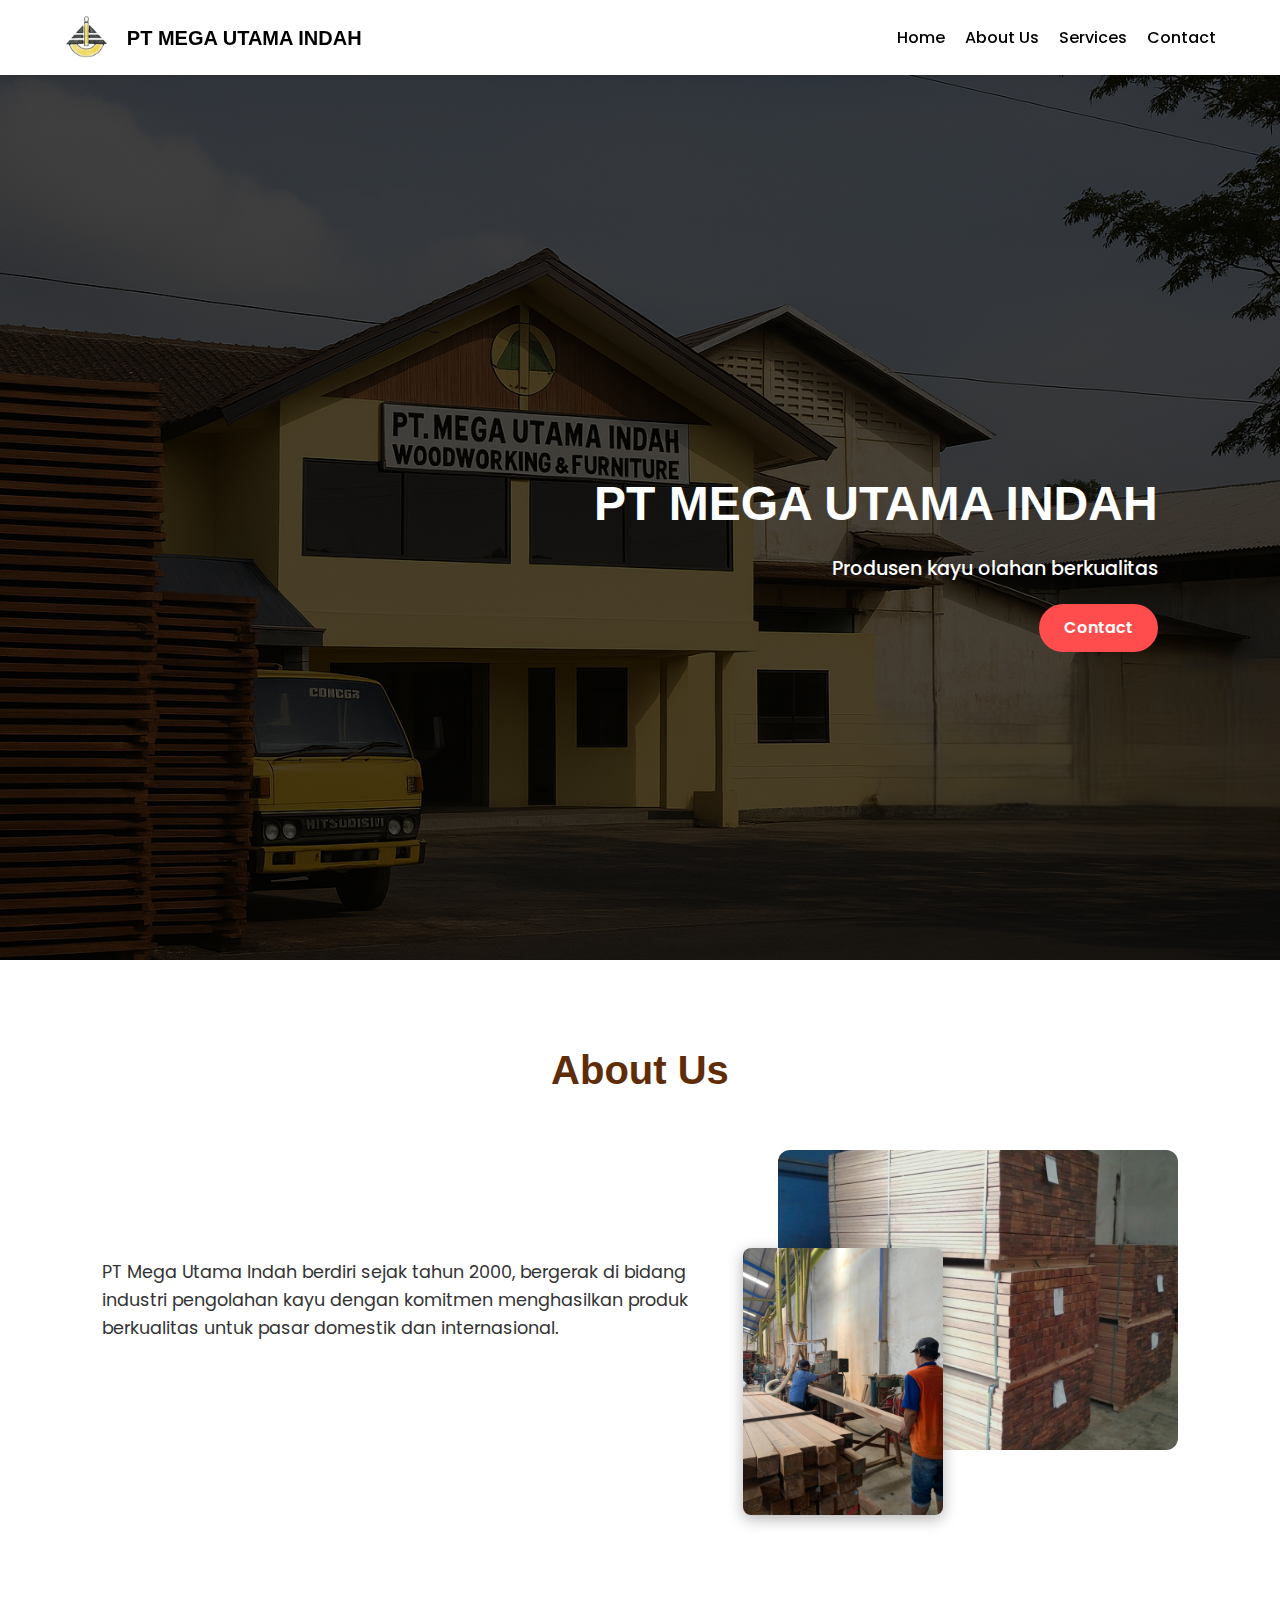
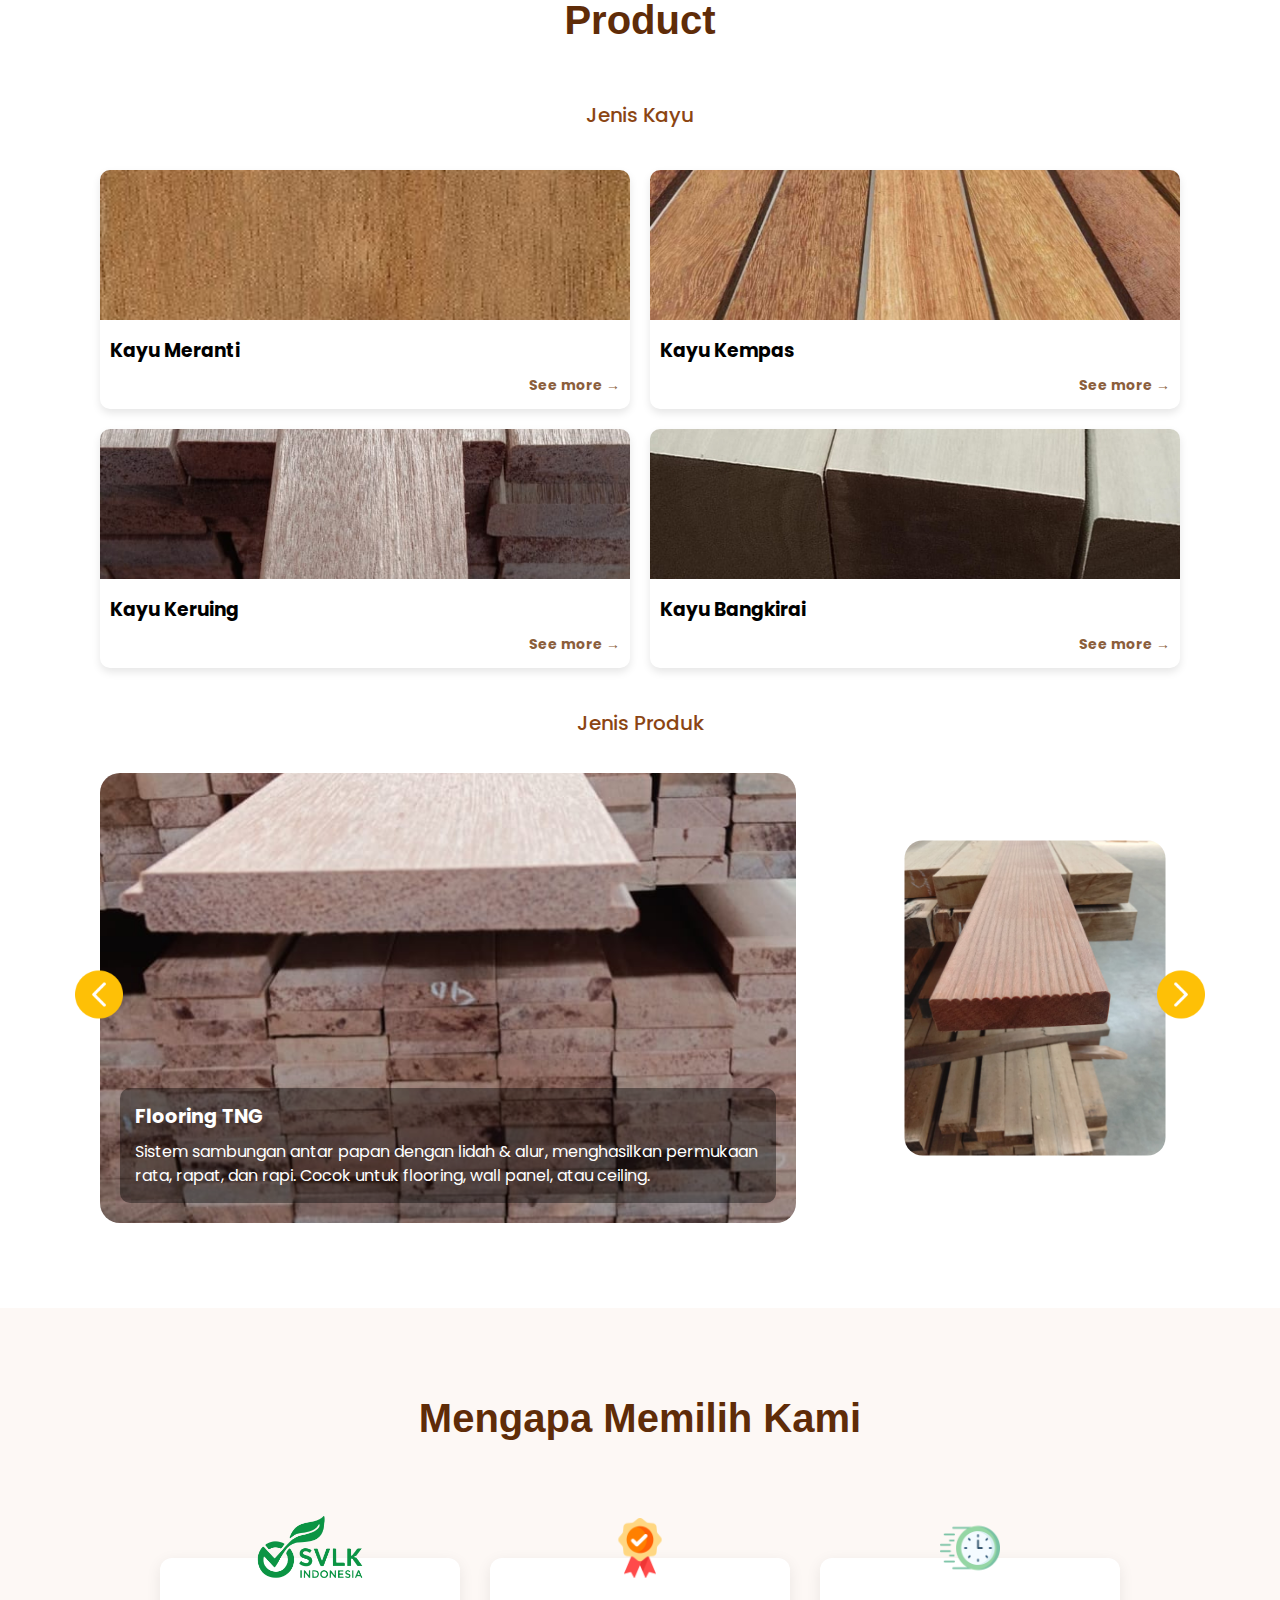
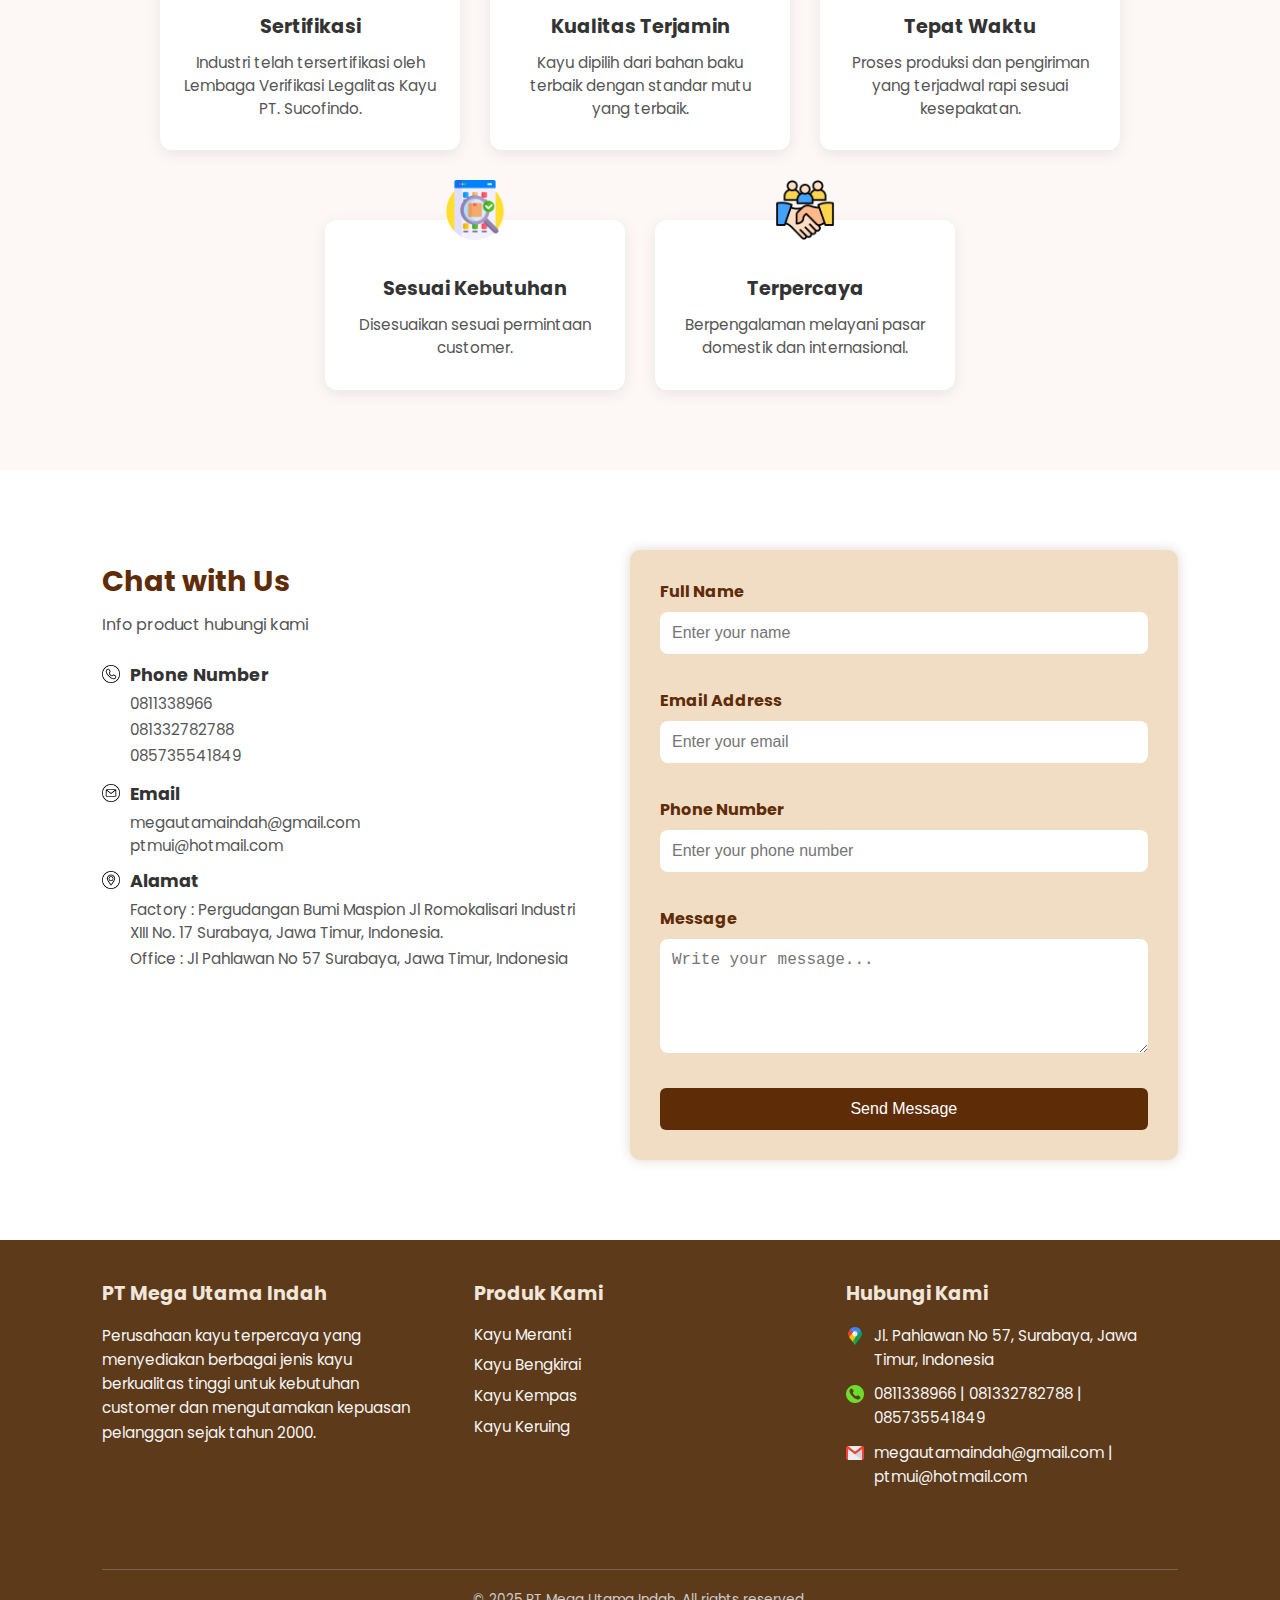
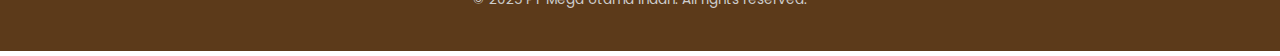
<file: index.html>
<!DOCTYPE html>
<html lang="id">
  <head>
    <meta charset="UTF-8" />
    <meta name="viewport" content="width=device-width, initial-scale=1.0" />
    <link
      href="https://fonts.googleapis.com/css2?family=Poppins:wght@400;500;600&display=swap"
      rel="stylesheet"
    />
    <link rel="stylesheet" href="CSS/styles.css" />
    <title>PT Mega Utama Indah</title>
  </head>

  <body>
    <!-- NAVBAR -->
    <nav class="navbar">
      <div class="container">
        <!-- Navbar brand (atas kiri) & Navbar menu (atas kanan) -->

        <!-- Nav Brand / Logo -->
        <a href="#" class="navbar-brand">
          <img
            src="images/Logo.png"
            alt="Logo PT Mega Utama Indah"
            class="logo"
          />
          PT MEGA UTAMA INDAH</a
        >

        <!-- Nav Menu -->
        <ul class="navbar-menu">
          <!-- Nav Item -->

          <!-- 1. Home -->
          <li><a href="#home" class="nav-link">Home</a></li>

          <!-- 2. About Us -->
          <li><a href="#aboutus" class="nav-link">About Us</a></li>

          <!-- 3. Services -->
          <li><a href="#services" class="nav-link">Services</a></li>

          <!-- 4. Contact -->
          <li><a href="#contact" class="nav-link">Contact</a></li>
        </ul>

        <!-- Hamburger Icon -->
        <div class="hamburger">
          <span></span>
          <span></span>
          <span></span>
        </div>
      </div>
    </nav>

    <!-- HEADER -->
    <!-- HOME -->
    <section id="home" class="home-section">
      <div class="slider">
        <div
          class="slide"
          style="background-image: url('images/company1.png')"
        ></div>
        <div
          class="slide"
          style="background-image: url('images/company2.jpg')"
        ></div>
        <div
          class="slide"
          style="background-image: url('images/company3.jpg')"
        ></div>
        <div
          class="slide"
          style="background-image: url('images/company4.png')"
        ></div>
      </div>

      <div class="home-content">
        <h1>PT MEGA UTAMA INDAH</h1>
        <p class="subtitle">
          Produsen kayu olahan berkualitas
        </p>
        <a href="#contact" class="btn-primary">Contact</a>
      </div>
    </section>

    <!-- CONTENT -->
    <!-- 1. ABOUT US -->
    <section id="aboutus" class="about-section">
      <h2 class="section-title">About Us</h2>

      <div class="about-container">
        <div class="about-text">
          <p>
            PT Mega Utama Indah berdiri sejak tahun 2000, bergerak di bidang industri pengolahan kayu dengan komitmen menghasilkan produk berkualitas untuk pasar domestik dan internasional.
          </p>
        </div>

        <div class="about-image">
          <img
            src="images/kayu.jpg"
            alt="Tentang Perusahaan"
            class="main-photo"
          />
          <img src="images/Karyawan.jpg" alt="Kayu" class="overlay-photo" />
        </div>
      </div>
    </section>

    <!-- 2. SERVICES -->
    <section id="services" class="product-section">
      <h2 class="section-title">Product</h2>

      <!-- Jenis Kayu -->
      <h3 class="sub-title">Jenis Kayu</h3>
      <div class="wood-types">
        <div class="wood-card">
          <img src="images/meranti.jpg" alt="Kayu Meranti" />
          <h3>Kayu Meranti</h3>
          <a href="meranti.html" class="see-more">See more →</a>
        </div>
        <div class="wood-card">
          <img src="images/kempas.jpg" alt="Kayu Kempas" />
          <h3>Kayu Kempas</h3>
          <a href="kempas.html" class="see-more">See more →</a>
        </div>
        <div class="wood-card">
          <img src="images/keruing.jpg" alt="Kayu Keruing" />
          <h3>Kayu Keruing</h3>
          <a href="keruing.html" class="see-more">See more →</a>
        </div>
        <div class="wood-card">
          <img src="images/bangkirai.jpg" alt="Kayu Bangkirai" />
          <h3>Kayu Bangkirai</h3>
          <a href="bangkirai.html" class="see-more">See more →</a>
        </div>
      </div>

      <!-- Jenis Produk -->
      <h3 class="sub-title">Jenis Produk</h3>
      <div class="jenisproduk">
        <div class="geser">
          <div class="arrow left">
            <img src="images/arrow-left.png" alt="Kiri" />
          </div>
          <div class="arrow right">
            <img src="images/arrow-right.png" alt="Kanan" />
          </div>
          <div class="item" style="background-image: url(images/produk1.jpg)">
            <div class="content">
              <div class="name">Flooring TNG</div>
              <div class="deskripsi">
                Sistem sambungan antar papan dengan lidah & alur, menghasilkan
                permukaan rata, rapat, dan rapi. Cocok untuk flooring, wall
                panel, atau ceiling.
              </div>
            </div>
          </div>

          <div class="item" style="background-image: url(images/produk2.jpg)">
            <div class="content">
              <div class="name">Reeded Profile</div>
              <div class="deskripsi">
                Profil kayu dengan alur-alur sejajar (reeded), memberi kesan
                dekoratif sekaligus meningkatkan daya cengkeram. Banyak dipakai
                untuk decking & panel estetis.
              </div>
            </div>
          </div>

          <div class="item" style="background-image: url(images/produk3.jpg)">
            <div class="content">
              <div class="name">E2E with Groove</div>
              <div class="deskripsi">
                Variasi sambungan End to End dengan alur khusus, membuat
                sambungan lebih kuat, stabil, dan presisi. Cocok untuk flooring
                & aplikasi presisi tinggi.
              </div>
            </div>
          </div>

          <div class="item" style="background-image: url(images/produk4.jpg)">
            <div class="content">
              <div class="name">E2E (End to End Joint)</div>
              <div class="deskripsi">
                Sambungan papan pada sisi ujung, membuat papan lebih panjang dan
                efisien. Dipakai untuk flooring maupun konstruksi yang butuh
                panjang seragam.
              </div>
            </div>
          </div>

          <div class="item" style="background-image: url(images/produk6.jpeg)">
            <div class="content">
              <div class="name">S4S (Surface Four Side)</div>
              <div class="deskripsi">
                Kayu yang diproses halus pada keempat sisinya. Serbaguna untuk
                berbagai kebutuhan konstruksi maupun finishing furniture.
              </div>
            </div>
          </div>

          <div class="item" style="background-image: url(images/produk7.jpg)">
            <div class="content">
              <div class="name">E4E (Edge Four Edge)</div>
              <div class="deskripsi">
                Kayu dengan keempat sisi tepi yang rata dan halus, sering
                digunakan untuk kusen, rangka, dan material finishing.
              </div>
            </div>
          </div>

          <div class="item" style="background-image: url(images/produk8.jpg)">
            <div class="content">
              <div class="name">SHIPLAP</div>
              <div class="deskripsi">
                Profil papan dengan sambungan bertumpuk, menghasilkan tampilan
                unik sekaligus mencegah celah. Ideal untuk dinding & panel
                dekoratif.
              </div>
            </div>
          </div>

          <div class="item" style="background-image: url(images/produk10.jpg)">
            <div class="content">
              <div class="name">Postbeam</div>
              <div class="deskripsi">
                Kayu balok struktural berukuran besar, digunakan untuk tiang dan
                rangka utama pada bangunan atau konstruksi berat.
              </div>
            </div>
          </div>
        </div>
      </div>
    </section>

    <!-- Mengapa memilih kami ? -->
    <section class="why-section">
      <h2 class="section-title">Mengapa Memilih Kami</h2>
      <div class="why-container">
        <!-- 0. Kualitas Terjamin -->
        <div class="why-card sertifikasi">
          <img
            src="images/sertifikasi.png"
            alt="Sertifikasi"
            class="why-icon"
          />
          <h3>Sertifikasi</h3>
          <p>
            Industri telah tersertifikasi oleh Lembaga Verifikasi Legalitas Kayu PT. Sucofindo.
          </p>
        </div>
        <!-- 1. Kualitas Terjamin -->
        <div class="why-card">
          <img
            src="images/quality.png"
            alt="Kualitas Terjamin"
            class="why-icon"
          />
          <h3>Kualitas Terjamin</h3>
          <p>
            Kayu dipilih dari bahan baku terbaik dengan standar mutu yang
            terbaik.
          </p>
        </div>
        <!-- 2. Tepat Waktu -->
        <div class="why-card">
          <img src="images/time.png" alt="Tepat Waktu" class="why-icon" />
          <h3>Tepat Waktu</h3>
          <p>
            Proses produksi dan pengiriman yang terjadwal rapi sesuai
            kesepakatan.
          </p>
        </div>
        <!-- 3. Sesuai Kebutuhan -->
        <div class="why-card">
          <img
            src="images/custom.png"
            alt="Sesuai Kebutuhan"
            class="why-icon"
          />
          <h3>Sesuai Kebutuhan</h3>
          <p>
            Disesuaikan sesuai permintaan customer.
          </p>
        </div>
        <!-- 4. Terpercaya -->
        <div class="why-card">
          <img src="images/trust.png" alt="Terpercaya" class="why-icon" />
          <h3>Terpercaya</h3>
          <p>
            Berpengalaman melayani pasar domestik dan internasional.
          </p>
        </div>
      </div>
    </section>

    <!-- 3. CONTACT -->

    <!-- contact-left/kiri -->
    <section id="contact" class="contact-section">
      <div class="contact-left">
        <h2 class="contact-title">Chat with Us</h2>
        <p class="contact-desc"> Info product hubungi kami </p>

        <!-- 1. Phone -->
        <!-- Bungkus contact-item dengan div klik -->
        <!-- 1. Phone -->
        <div class="contact-item phone" style="cursor:pointer;">
          <img src="images/call.png" alt="Phone" class="contact-icon" />
          <div>
            <strong>Phone Number</strong>
            <p>0811338966</p>
            <p>081332782788</p>
            <p>085735541849</p>
          </div>
        </div>

        <!-- 2. Email -->
        <div class="contact-item email-trigger" style="cursor:pointer;">
          <!-- Trigger popup -->
          <img src="images/email.png" alt="Email" class="contact-icon" />
          <div>
            <strong>Email</strong>
            <!-- alamat tetap muncul, tapi beda baris -->
            <p style="color:#555; margin:0;">megautamaindah@gmail.com</p>
            <p style="color:#555; margin:0;">ptmui@hotmail.com</p>
          </div>
        </div>


        <!-- 3. Address -->
        <a href="https://maps.app.goo.gl/bGLeQVsi6kSyohXP9" target="_blank" class="contact-item address-link">
          <img src="images/location.png" alt="Location" class="contact-icon" />
          <div>
            <strong>Alamat</strong>
            <p>
              Factory : Pergudangan Bumi Maspion Jl Romokalisari Industri XIII No. 17 Surabaya, Jawa Timur, Indonesia.
            </p>
            <p>
              Office : Jl Pahlawan No 57 Surabaya, Jawa Timur, Indonesia
            </p>
          </div>
        </a>
      </div>

      <!-- CONTACT FORM -->
      <!-- contact-right/kanan -->
      <div class="contact-right">
        <form class="contact-form">
          <!-- Nama -->
          <div class="form-group">
            <label for="name">Full Name</label>
            <input
              type="text"
              id="name"
              name="name"
              placeholder="Enter your name"
              required
            />
          </div>

          <!-- Email -->
          <div class="form-group">
            <label for="email">Email Address</label>
            <input
              type="email"
              id="email"
              name="email"
              placeholder="Enter your email"
              required
            />
          </div>

          <!-- Phone Number -->
          <div class="form-group">
            <label for="phone">Phone Number</label>
            <input
              type="tel"
              id="phone"
              name="phone"
              placeholder="Enter your phone number"
              required
            />
          </div>

          <!-- Pesan -->
          <div class="form-group">
            <label for="message">Message</label>
            <textarea
              id="message"
              name="message"
              rows="5"
              placeholder="Write your message..."
              required
            ></textarea>
          </div>

          <!-- Tombol -->
          <button type="submit" class="submit-btn">Send Message</button>
        </form>
      </div>
    </section>

    <!-- Popup WhatsApp -->
    <div id="waModal" class="wa-modal">
      <div class="wa-modal-content">
        <span class="wa-close">&times;</span>
        <h3>Pilih Nomor WhatsApp</h3>
        <ul class="wa-list">
          <li><a href="https://wa.me/62811338966" target="_blank">0811 338 966</a></li>
          <li><a href="https://wa.me/6281332782788" target="_blank">0813 3278 2788</a></li>
          <li><a href="https://wa.me/6285735541849" target="_blank">0857 3554 1849</a></li>
        </ul>
      </div>
    </div>

    <!-- Popup Email -->
    <div id="emailModal" class="email-modal">
      <div class="email-modal-content">
        <span class="email-close">&times;</span>
        <h3>Pilih Email Tujuan</h3>
        <ul class="email-list">
          <li>
            <a href="https://mail.google.com/mail/?view=cm&fs=1&to=megautamaindah@gmail.com" target="_blank">
              megautamaindah@gmail.com
            </a>
          </li>
          <li>
            <a href="https://outlook.live.com/mail/0/deeplink/compose?to=ptmui@hotmail.com" target="_blank">
              ptmui@hotmail.com
            </a>
          </li>
        </ul>
      </div>
    </div>

    <!-- FOOTER -->
    <footer>
      <div class="footer-container">
        <!-- Kolom 1: Tentang Perusahaan -->
        <div class="footer-column">
          <h4>PT Mega Utama Indah</h4>
          <p>
            Perusahaan kayu terpercaya yang menyediakan berbagai jenis kayu berkualitas tinggi untuk kebutuhan customer dan mengutamakan kepuasan pelanggan sejak tahun 2000.
          </p>
        </div>

        <!-- Kolom 2: Produk Kami -->
        <div class="footer-column">
          <h4>Produk Kami</h4>
          <ul>
            <li>Kayu Meranti</li>
            <li>Kayu Bengkirai</li>
            <li>Kayu Kempas</li>
            <li>Kayu Keruing</li>
          </ul>
        </div>

        <!-- Kolom 3: Kontak -->
        <div class="footer-column">
          <h4>Hubungi Kami</h4>
          <div class="contact-item">
            <img src="images/maps.png" alt="Alamat" />
            <span>Jl. Pahlawan No 57, Surabaya, Jawa Timur, Indonesia</span>
          </div>
          <div class="contact-item">
            <img src="images/telp.png" alt="Telepon" />
            <span>0811338966 | 081332782788 | 085735541849</span>
          </div>
          <div class="contact-item">
            <img src="images/mail.png" alt="Email" />
            <span>megautamaindah@gmail.com | ptmui@hotmail.com</span>
          </div>
        </div>

      <!-- Bagian Bawah -->
      <div class="footer-bottom">
        <p>&copy; 2025 PT Mega Utama Indah. All rights reserved.</p>
      </div>
    </footer>

    <script src="geser.js"></script>
    <script src="slide.js"></script>
    <script src="toogle.js"></script>
    <script src="ModalPopUp.js"></script>
  </body>
</html>
</file>
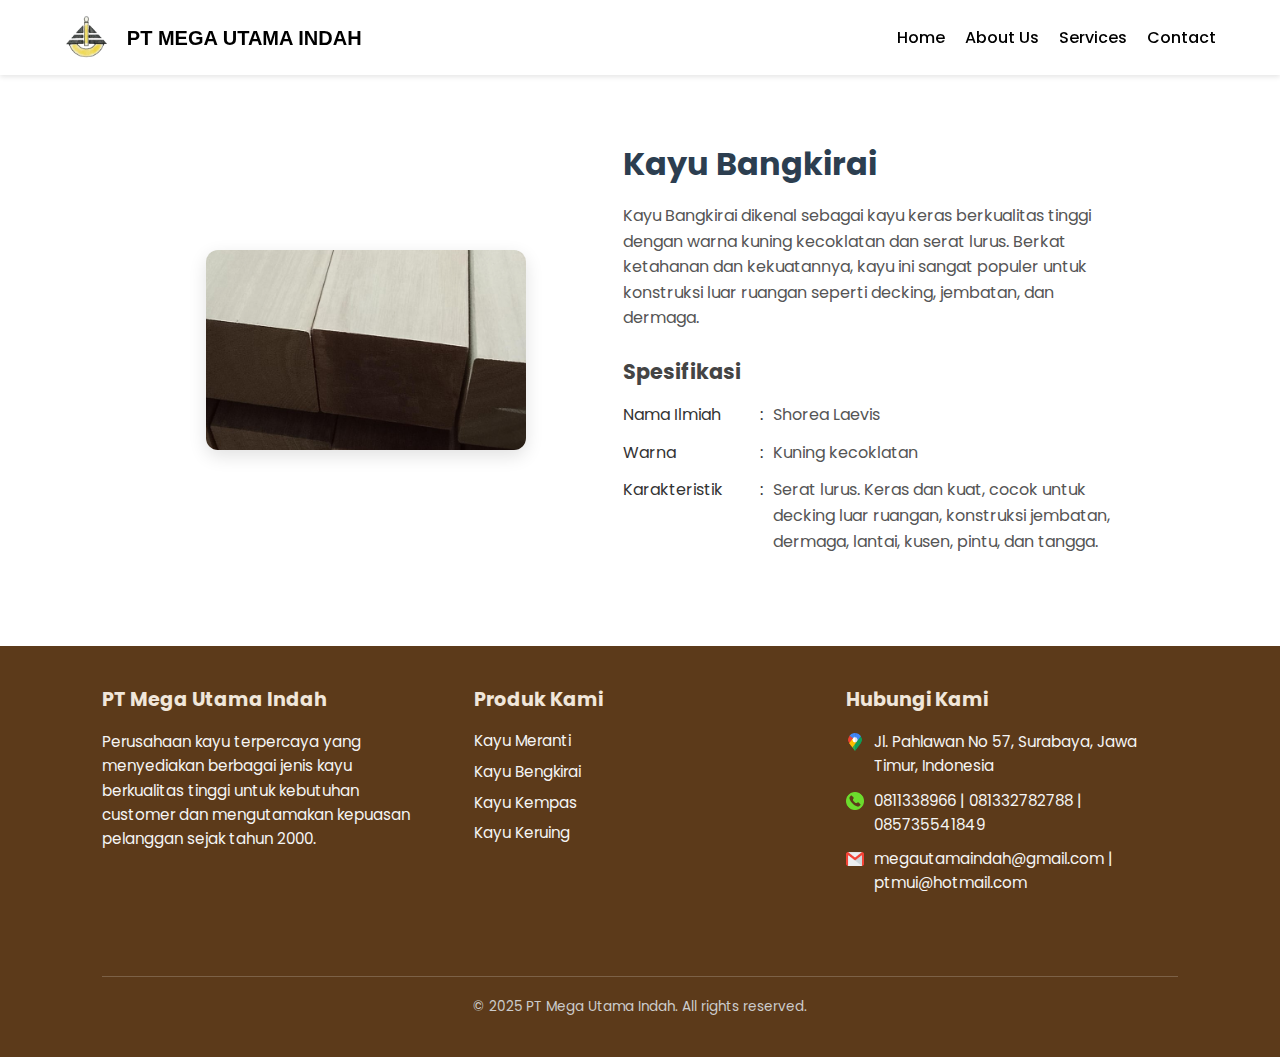
<file: bangkirai.html>
<!DOCTYPE html>
<html lang="id">
  <head>
    <meta charset="UTF-8" />
    <meta name="viewport" content="width=device-width, initial-scale=1.0" />
    <link
      href="https://fonts.googleapis.com/css2?family=Poppins:wght@400;500;600&display=swap"
      rel="stylesheet"
    />
    <link rel="stylesheet" href="CSS/styles.css" />
    <title>Kayu Bangkirai - PT Mega Utama Indah</title>
  </head>

  <body>
    <!-- NAVBAR -->
    <nav class="navbar">
      <div class="container">
        <!-- Navbar brand (logo kiri) -->
        <a href="index.html#home" class="navbar-brand">
          <img
            src="images/Logo.png"
            alt="Logo PT Mega Utama Indah"
            class="logo"
          />
          PT MEGA UTAMA INDAH
        </a>

        <!-- Nav Menu -->
        <ul class="navbar-menu">
          <!-- 1. Home -->
          <li><a href="index.html#home" class="nav-link">Home</a></li>

          <!-- 2. About Us -->
          <li><a href="index.html#aboutus" class="nav-link">About Us</a></li>

          <!-- 3. Services -->
          <li><a href="index.html#services" class="nav-link">Services</a></li>

          <!-- 4. Contact -->
          <li><a href="index.html#contact" class="nav-link">Contact</a></li>
        </ul>
      </div>
    </nav>

    <!-- DETAIL KAYU MERANTI -->
    <section class="kayu-detail">
      <div class="container detail-content">
        <!-- Kiri: gambar -->
        <div class="detail-images">
          <img
            src="images/bangkirai-tekstur.jpg"
            alt="Tekstur Kayu Bangkirai"
          />
        </div>

        <!-- Kanan: teks -->
        <div class="detail-text">
          <h2>Kayu Bangkirai</h2>
          <p>
            Kayu Bangkirai dikenal sebagai kayu keras berkualitas tinggi dengan
            warna kuning kecoklatan dan serat lurus. Berkat ketahanan dan
            kekuatannya, kayu ini sangat populer untuk konstruksi luar ruangan
            seperti decking, jembatan, dan dermaga.
          </p>

          <h3>Spesifikasi</h3>
          <ul class="spec-list">
            <li>
              <span class="label">Nama Ilmiah</span>
              <span class="value">Shorea Laevis</span>
            </li>
            <li>
              <span class="label">Warna</span>
              <span class="value">Kuning kecoklatan</span>
            </li>
            <li>
              <span class="label">Karakteristik</span>
              <span class="value">
                Serat lurus. Keras dan kuat, cocok untuk decking luar ruangan,
                konstruksi jembatan, dermaga, lantai, kusen, pintu, dan tangga.
              </span>
            </li>
          </ul>
        </div>
      </div>
    </section>

    <!-- FOOTER -->
    <footer>
      <div class="footer-container">
        <!-- Kolom 1: Tentang Perusahaan -->
        <div class="footer-column">
          <h4>PT Mega Utama Indah</h4>
          <p>
            Perusahaan kayu terpercaya yang menyediakan berbagai jenis kayu berkualitas tinggi untuk kebutuhan customer dan mengutamakan kepuasan pelanggan sejak tahun 2000.
          </p>
        </div>

        <!-- Kolom 2: Produk Kami -->
        <div class="footer-column">
          <h4>Produk Kami</h4>
          <ul>
            <li>Kayu Meranti</li>
            <li>Kayu Bengkirai</li>
            <li>Kayu Kempas</li>
            <li>Kayu Keruing</li>
          </ul>
        </div>

        <!-- Kolom 3: Kontak -->
        <div class="footer-column">
          <h4>Hubungi Kami</h4>
          <div class="contact-item">
            <img src="images/maps.png" alt="Alamat" />
            <span>Jl. Pahlawan No 57, Surabaya, Jawa Timur, Indonesia</span>
          </div>
          <div class="contact-item">
            <img src="images/telp.png" alt="Telepon" />
            <span>0811338966 | 081332782788 | 085735541849</span>
          </div>
          <div class="contact-item">
            <img src="images/mail.png" alt="Email" />
            <span>megautamaindah@gmail.com | ptmui@hotmail.com</span>
          </div>
        </div>

      <!-- Bagian Bawah -->
      <div class="footer-bottom">
        <p>&copy; 2025 PT Mega Utama Indah. All rights reserved.</p>
      </div>
    </footer>
  </body>
</html>
</file>
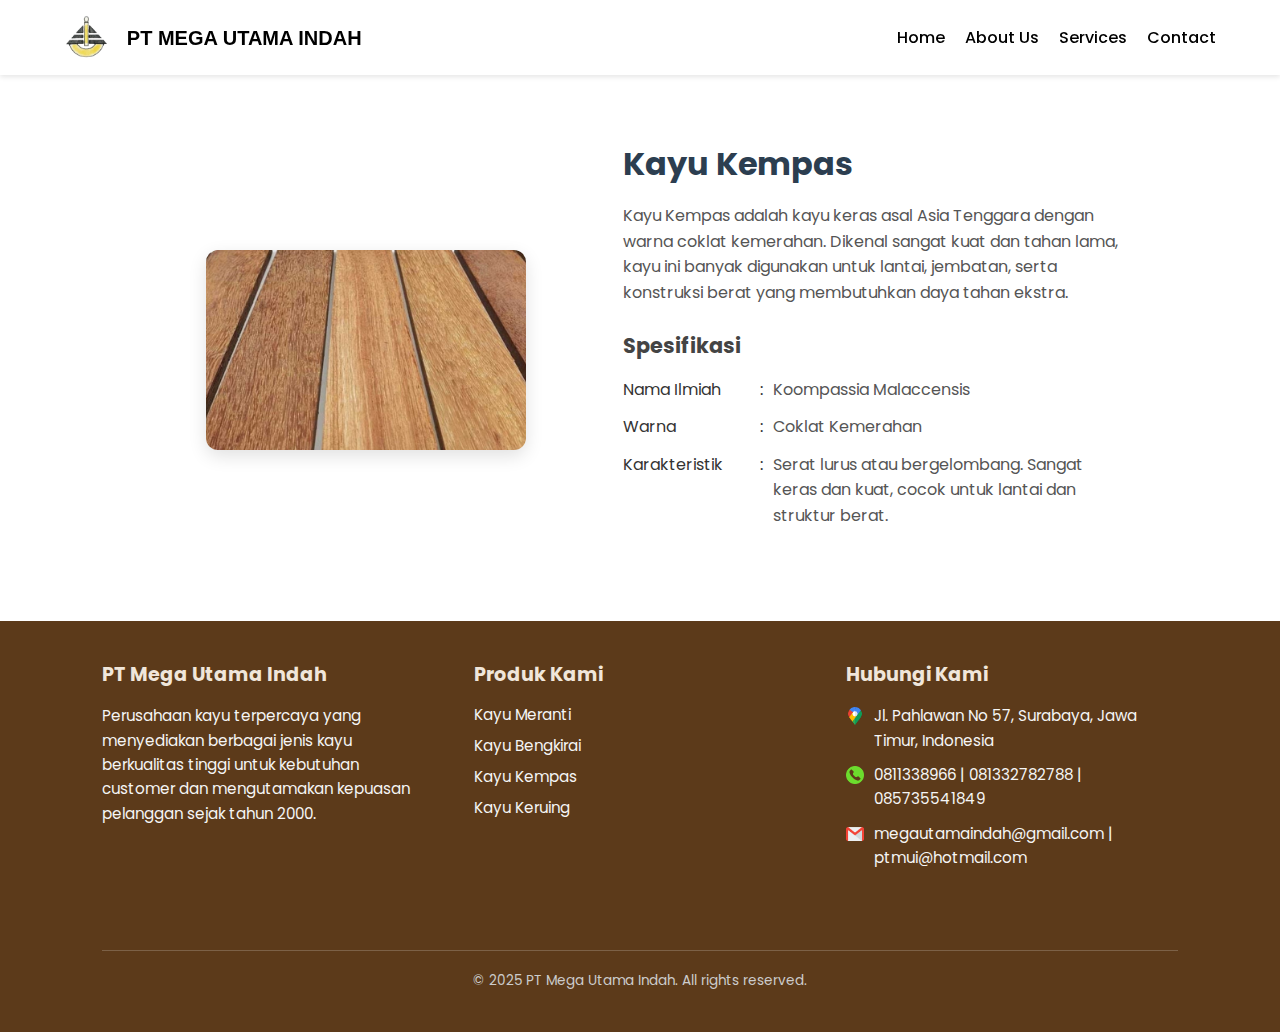
<file: kempas.html>
<!DOCTYPE html>
<html lang="id">
  <head>
    <meta charset="UTF-8" />
    <meta name="viewport" content="width=device-width, initial-scale=1.0" />
    <link
      href="https://fonts.googleapis.com/css2?family=Poppins:wght@400;500;600&display=swap"
      rel="stylesheet"
    />
    <link rel="stylesheet" href="CSS/styles.css" />
    <title>Kayu Kempas - PT Mega Utama Indah</title>
  </head>

  <body>
    <!-- NAVBAR -->
    <nav class="navbar">
      <div class="container">
        <!-- Navbar brand (logo kiri) -->
        <a href="index.html#home" class="navbar-brand">
          <img
            src="images/Logo.png"
            alt="Logo PT Mega Utama Indah"
            class="logo"
          />
          PT MEGA UTAMA INDAH
        </a>

        <!-- Nav Menu -->
        <ul class="navbar-menu">
          <!-- 1. Home -->
          <li><a href="index.html#home" class="nav-link">Home</a></li>

          <!-- 2. About Us -->
          <li><a href="index.html#aboutus" class="nav-link">About Us</a></li>

          <!-- 3. Services -->
          <li><a href="index.html#services" class="nav-link">Services</a></li>

          <!-- 4. Contact -->
          <li><a href="index.html#contact" class="nav-link">Contact</a></li>
        </ul>
      </div>
    </nav>

    <!-- DETAIL KAYU MERANTI -->
    <section class="kayu-detail">
      <div class="container detail-content">
        <!-- Kiri: gambar -->
        <div class="detail-images">
          <img src="images/kempas-tekstur.jpg" alt="Tekstur Kayu Kempas" />
        </div>

        <!-- Kanan: teks -->
        <div class="detail-text">
          <h2>Kayu Kempas</h2>
          <p>
            Kayu Kempas adalah kayu keras asal Asia Tenggara dengan warna coklat
            kemerahan. Dikenal sangat kuat dan tahan lama, kayu ini banyak
            digunakan untuk lantai, jembatan, serta konstruksi berat yang
            membutuhkan daya tahan ekstra.
          </p>

          <h3>Spesifikasi</h3>
          <ul class="spec-list">
            <li>
              <span class="label">Nama Ilmiah</span>
              <span class="value">Koompassia Malaccensis</span>
            </li>
            <li>
              <span class="label">Warna</span>
              <span class="value">Coklat Kemerahan</span>
            </li>
            <li>
              <span class="label">Karakteristik</span>
              <span class="value">
                Serat lurus atau bergelombang. Sangat keras dan kuat, cocok
                untuk lantai dan struktur berat.
              </span>
            </li>
          </ul>
        </div>
      </div>
    </section>

    <!-- FOOTER -->
    <footer>
      <div class="footer-container">
        <!-- Kolom 1: Tentang Perusahaan -->
        <div class="footer-column">
          <h4>PT Mega Utama Indah</h4>
          <p>
            Perusahaan kayu terpercaya yang menyediakan berbagai jenis kayu berkualitas tinggi untuk kebutuhan customer dan mengutamakan kepuasan pelanggan sejak tahun 2000.
          </p>
        </div>

        <!-- Kolom 2: Produk Kami -->
        <div class="footer-column">
          <h4>Produk Kami</h4>
          <ul>
            <li>Kayu Meranti</li>
            <li>Kayu Bengkirai</li>
            <li>Kayu Kempas</li>
            <li>Kayu Keruing</li>
          </ul>
        </div>

        <!-- Kolom 3: Kontak -->
        <div class="footer-column">
          <h4>Hubungi Kami</h4>
          <div class="contact-item">
            <img src="images/maps.png" alt="Alamat" />
            <span>Jl. Pahlawan No 57, Surabaya, Jawa Timur, Indonesia</span>
          </div>
          <div class="contact-item">
            <img src="images/telp.png" alt="Telepon" />
            <span>0811338966 | 081332782788 | 085735541849</span>
          </div>
          <div class="contact-item">
            <img src="images/mail.png" alt="Email" />
            <span>megautamaindah@gmail.com | ptmui@hotmail.com</span>
          </div>
        </div>

      <!-- Bagian Bawah -->
      <div class="footer-bottom">
        <p>&copy; 2025 PT Mega Utama Indah. All rights reserved.</p>
      </div>
    </footer>
  </body>
</html>
</file>
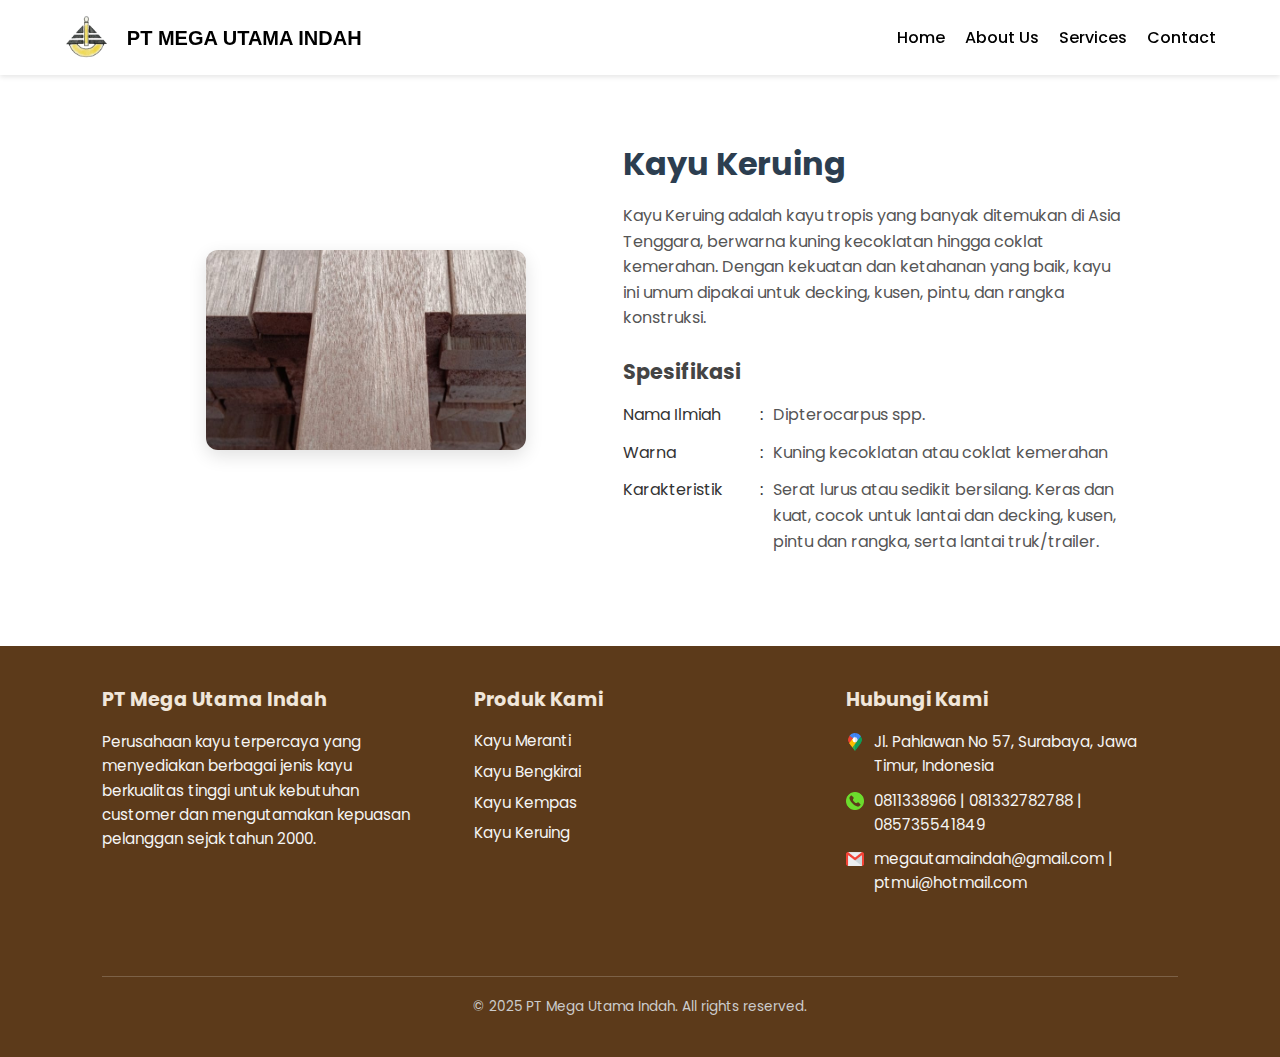
<file: keruing.html>
<!DOCTYPE html>
<html lang="id">
  <head>
    <meta charset="UTF-8" />
    <meta name="viewport" content="width=device-width, initial-scale=1.0" />
    <link
      href="https://fonts.googleapis.com/css2?family=Poppins:wght@400;500;600&display=swap"
      rel="stylesheet"
    />
    <link rel="stylesheet" href="CSS/styles.css" />
    <title>Kayu Keruing - PT Mega Utama Indah</title>
  </head>

  <body>
    <!-- NAVBAR -->
    <nav class="navbar">
      <div class="container">
        <!-- Navbar brand (logo kiri) -->
        <a href="index.html#home" class="navbar-brand">
          <img
            src="images/Logo.png"
            alt="Logo PT Mega Utama Indah"
            class="logo"
          />
          PT MEGA UTAMA INDAH
        </a>

        <!-- Nav Menu -->
        <ul class="navbar-menu">
          <!-- 1. Home -->
          <li><a href="index.html#home" class="nav-link">Home</a></li>

          <!-- 2. About Us -->
          <li><a href="index.html#aboutus" class="nav-link">About Us</a></li>

          <!-- 3. Services -->
          <li><a href="index.html#services" class="nav-link">Services</a></li>

          <!-- 4. Contact -->
          <li><a href="index.html#contact" class="nav-link">Contact</a></li>
        </ul>
      </div>
    </nav>

    <!-- DETAIL KAYU MERANTI -->
    <section class="kayu-detail">
      <div class="container detail-content">
        <!-- Kiri: gambar -->
        <div class="detail-images">
          <img src="images/keruing-tekstur.jpg" alt="Tekstur Kayu Keruing" />
        </div>

        <!-- Kanan: teks -->
        <div class="detail-text">
          <h2>Kayu Keruing</h2>
          <p>
            Kayu Keruing adalah kayu tropis yang banyak ditemukan di Asia
            Tenggara, berwarna kuning kecoklatan hingga coklat kemerahan. Dengan
            kekuatan dan ketahanan yang baik, kayu ini umum dipakai untuk
            decking, kusen, pintu, dan rangka konstruksi.
          </p>

          <h3>Spesifikasi</h3>
          <ul class="spec-list">
            <li>
              <span class="label">Nama Ilmiah</span>
              <span class="value">Dipterocarpus spp.</span>
            </li>
            <li>
              <span class="label">Warna</span>
              <span class="value">Kuning kecoklatan atau coklat kemerahan</span>
            </li>
            <li>
              <span class="label">Karakteristik</span>
              <span class="value">
                Serat lurus atau sedikit bersilang. Keras dan kuat, cocok untuk
                lantai dan decking, kusen, pintu dan rangka, serta lantai
                truk/trailer.
              </span>
            </li>
          </ul>
        </div>
      </div>
    </section>

    <!-- FOOTER -->
    <footer>
      <div class="footer-container">
        <!-- Kolom 1: Tentang Perusahaan -->
        <div class="footer-column">
          <h4>PT Mega Utama Indah</h4>
          <p>
            Perusahaan kayu terpercaya yang menyediakan berbagai jenis kayu berkualitas tinggi untuk kebutuhan customer dan mengutamakan kepuasan pelanggan sejak tahun 2000.
          </p>
        </div>

        <!-- Kolom 2: Produk Kami -->
        <div class="footer-column">
          <h4>Produk Kami</h4>
          <ul>
            <li>Kayu Meranti</li>
            <li>Kayu Bengkirai</li>
            <li>Kayu Kempas</li>
            <li>Kayu Keruing</li>
          </ul>
        </div>

        <!-- Kolom 3: Kontak -->
        <div class="footer-column">
          <h4>Hubungi Kami</h4>
          <div class="contact-item">
            <img src="images/maps.png" alt="Alamat" />
            <span>Jl. Pahlawan No 57, Surabaya, Jawa Timur, Indonesia</span>
          </div>
          <div class="contact-item">
            <img src="images/telp.png" alt="Telepon" />
            <span>0811338966 | 081332782788 | 085735541849</span>
          </div>
          <div class="contact-item">
            <img src="images/mail.png" alt="Email" />
            <span>megautamaindah@gmail.com | ptmui@hotmail.com</span>
          </div>
        </div>

      <!-- Bagian Bawah -->
      <div class="footer-bottom">
        <p>&copy; 2025 PT Mega Utama Indah. All rights reserved.</p>
      </div>
    </footer>
  </body>
</html>
</file>
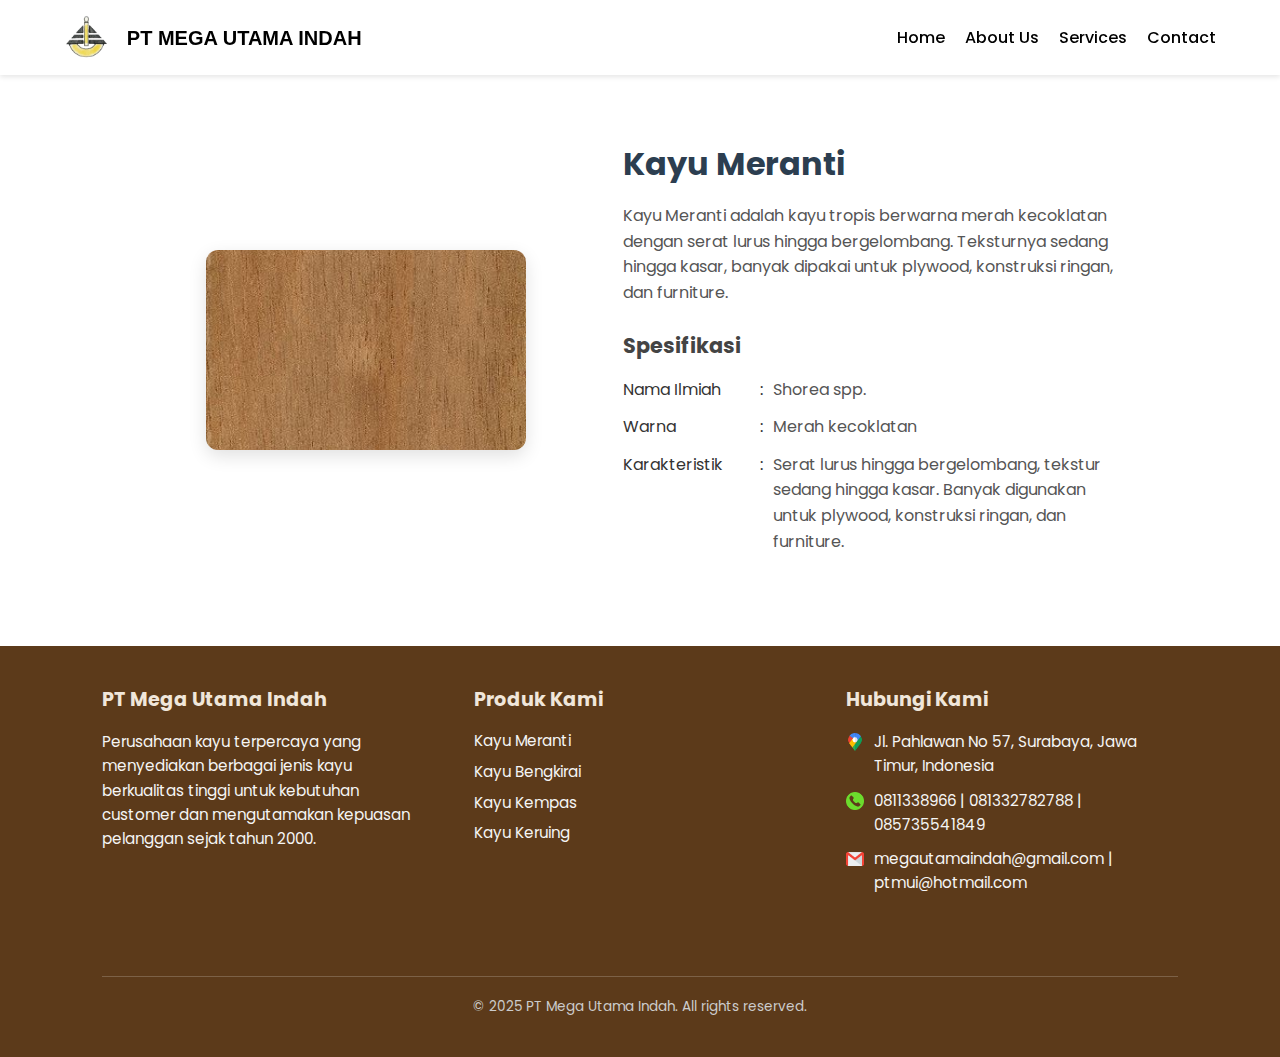
<file: meranti.html>
<!DOCTYPE html>
<html lang="id">
  <head>
    <meta charset="UTF-8" />
    <meta name="viewport" content="width=device-width, initial-scale=1.0" />
    <link
      href="https://fonts.googleapis.com/css2?family=Poppins:wght@400;500;600&display=swap"
      rel="stylesheet"
    />
    <link rel="stylesheet" href="CSS/styles.css" />
    <title>Kayu Meranti - PT Mega Utama Indah</title>
  </head>

  <body>
    <!-- NAVBAR -->
    <nav class="navbar">
      <div class="container">
        <!-- Navbar brand (logo kiri) -->
        <a href="index.html#home" class="navbar-brand">
          <img
            src="images/Logo.png"
            alt="Logo PT Mega Utama Indah"
            class="logo"
          />
          PT MEGA UTAMA INDAH
        </a>

        <!-- Nav Menu -->
        <ul class="navbar-menu">
          <!-- 1. Home -->
          <li><a href="index.html#home" class="nav-link">Home</a></li>

          <!-- 2. About Us -->
          <li><a href="index.html#aboutus" class="nav-link">About Us</a></li>

          <!-- 3. Services -->
          <li><a href="index.html#services" class="nav-link">Services</a></li>

          <!-- 4. Contact -->
          <li><a href="index.html#contact" class="nav-link">Contact</a></li>
        </ul>
      </div>
    </nav>

    <!-- DETAIL KAYU MERANTI -->
    <section class="kayu-detail">
      <div class="container detail-content">
        <!-- Kiri: gambar -->
        <div class="detail-images">
          <img src="images/meranti-tekstur.jpg" alt="Tekstur Kayu Meranti" />
        </div>

        <!-- Kanan: teks -->
        <div class="detail-text">
          <h2>Kayu Meranti</h2>
          <p>
            Kayu Meranti adalah kayu tropis berwarna merah kecoklatan dengan
            serat lurus hingga bergelombang. Teksturnya sedang hingga kasar,
            banyak dipakai untuk plywood, konstruksi ringan, dan furniture.
          </p>

          <h3>Spesifikasi</h3>
          <ul class="spec-list">
            <li>
              <span class="label">Nama Ilmiah</span
              ><span class="value">Shorea spp.</span>
            </li>
            <li>
              <span class="label">Warna</span
              ><span class="value">Merah kecoklatan</span>
            </li>
            <li>
              <span class="label">Karakteristik</span>
              <span class="value"
                >Serat lurus hingga bergelombang, tekstur sedang hingga kasar.
                Banyak digunakan untuk plywood, konstruksi ringan, dan
                furniture.</span
              >
            </li>
          </ul>
        </div>
      </div>
    </section>

    <!-- FOOTER -->
    <footer>
      <div class="footer-container">
        <!-- Kolom 1: Tentang Perusahaan -->
        <div class="footer-column">
          <h4>PT Mega Utama Indah</h4>
          <p>
            Perusahaan kayu terpercaya yang menyediakan berbagai jenis kayu berkualitas tinggi untuk kebutuhan customer dan mengutamakan kepuasan pelanggan sejak tahun 2000.
          </p>
        </div>

        <!-- Kolom 2: Produk Kami -->
        <div class="footer-column">
          <h4>Produk Kami</h4>
          <ul>
            <li>Kayu Meranti</li>
            <li>Kayu Bengkirai</li>
            <li>Kayu Kempas</li>
            <li>Kayu Keruing</li>
          </ul>
        </div>

        <!-- Kolom 3: Kontak -->
        <div class="footer-column">
          <h4>Hubungi Kami</h4>
          <div class="contact-item">
            <img src="images/maps.png" alt="Alamat" />
            <span>Jl. Pahlawan No 57, Surabaya, Jawa Timur, Indonesia</span>
          </div>
          <div class="contact-item">
            <img src="images/telp.png" alt="Telepon" />
            <span>0811338966 | 081332782788 | 085735541849</span>
          </div>
          <div class="contact-item">
            <img src="images/mail.png" alt="Email" />
            <span>megautamaindah@gmail.com | ptmui@hotmail.com</span>
          </div>
        </div>

      <!-- Bagian Bawah -->
      <div class="footer-bottom">
        <p>&copy; 2025 PT Mega Utama Indah. All rights reserved.</p>
      </div>
    </footer>
  </body>
</html>
</file>
<file: CSS/styles.css>
/* RESET DASAR */
*,
*::before,
*::after {
  box-sizing: border-box;
  margin: 0;
  padding: 0;
}

html {
  scroll-behavior: smooth;
}

/* Tambahan: beri jarak konten dari navbar */
body {
  padding-top: 60px; /* tinggi navbar kira-kira 60px */
  font-family: "Poppins", sans-serif;
  line-height: 1.5;
  overflow-x: hidden;
}

/* NAVBAR */
.navbar {
  position: fixed; /* tetap di atas saat scroll */
  top: 0; /* posisinya di paling atas */
  left: 0; /* dari kiri */
  width: 100%;
  background-color: white; /* background putih */
  padding: 15px 0;
  box-shadow: 0 2px 5px rgba(0, 0, 0, 0.1);
  z-index: 1000; /* biar di atas elemen lain */
}

/* Container untuk lebar & posisi */
.container {
  width: 90%; /* lebar isi */
  max-width: 1200px; /* batas maksimal */
  margin: 0 auto; /* tengah secara horizontal */
  display: flex; /* supaya logo dan menu sejajar */
  justify-content: space-between;
  align-items: center;
}

/* Logo */
.logo {
  height: 45px; /* tinggi logo */
  width: auto; /* biar proporsi tidak rusak */
  margin-right: 10px; /* jarak antara logo & teks */
  vertical-align: middle; /* sejajarkan dengan teks */
}

/* Brand (logo) */
.navbar-brand {
  font-family: "Montserrat", sans-serif;
  font-weight: 700; /* bold */
  font-size: 20px;
  color: black;
  text-decoration: none;
  display: flex;
  align-items: center;
  gap: 8px; /* jarak antara logo & teks */
}

/* Menu */
.navbar-menu {
  list-style: none; /* hilangkan bullet */
  display: flex; /* sejajar ke kanan */
  gap: 20px; /* jarak antar menu */
  margin: 0;
  padding: 0;
  max-width: 100vw; /* batasi lebar agar ga keluar layar */
  overflow-x: hidden;
}

/* Link menu */
.nav-link {
  font-family: "Poppins", sans-serif;
  font-weight: 500;
  font-size: 16px;
  color: black;
  text-decoration: none;
}

.nav-link:hover {
  color: #ff4d4d; /* ganti warna saat hover */
}

/* Hamburger default (hidden di desktop) */
.hamburger {
  display: none;
  flex-direction: column;
  cursor: pointer;
  gap: 5px;
}

.hamburger span {
  width: 25px;
  height: 3px;
  background: black;
  border-radius: 3px;
}

/* Responsive Navbar HP / Tablet */
@media (max-width: 768px) {
  .navbar-menu {
    position: absolute;
    top: 70px;
    right: 0;
    background: white;
    flex-direction: column;
    width: 200px;
    display: none;
    padding: 20px;
    box-shadow: 0 5px 10px rgba(0, 0, 0, 0.1);
  }

  .navbar-menu.active {
    display: flex; /* muncul pas hamburger diklik */
  }

  .hamburger {
    display: flex; /* tampilkan hamburger di HP */
    margin-left: 15px; /** tambah jarak antara teks brand dan hamburger **/
  }

  .navbar-brand {
    flex: 1; /** biar brand ambil ruang tersisa dan hamburger tetap di kanan **/
    font-size: 16px; /** kecilkan font agar tidak terlalu besar di layar kecil **/
  }

  .logo {
    height: 35px; /** kecilkan tinggi logo khusus di mobile **/
  }
}

/* HOME */
.home-section {
  height: 100vh;
  display: flex;
  align-items: center;
  padding-right: 8%;
  color: white;
  position: relative;
  justify-content: flex-end;
  /*Penting:;
  Pastikaniniadaagargambaryangbergesertidakmunculdiluarcontainer*/
  overflow: hidden;
  /*Menggabungkangradasidanbeberapagambar*/
  background: linear-gradient(rgba(0, 0, 0, 0.7), rgba(0, 0, 0, 0.7));
  background-size: cover;
  background-position: center center;
  background-repeat: no-repeat;
}

.slider {
  position: absolute;
  top: 0;
  left: 0;
  width: 400%; /* jumlah slide x 100% */
  height: 100%;
  display: flex;
  z-index: 0; /* slider di bawah pseudo-element */
}

.home-section::before {
  content: "";
  position: absolute;
  top: 0;
  left: 0;
  width: 100%;
  height: 100%;
  background: linear-gradient(rgba(0, 0, 0, 0.7), rgba(0, 0, 0, 0.7));
  z-index: 1; /* di atas slider */
}

.slide {
  flex: 0 0 25%; /* 100% dibagi jumlah slide */
  height: 100%;
  background-size: cover;
  background-position: center;
}

/* Konten di dalam Home Section */
.home-content {
  position: relative;
  z-index: 2;
  text-align: right;
  max-width: 650px;
  margin-top: 100px;
  padding: 20px;
}

/* Styling untuk judul dan subtitle */
.home-content h1 {
  font-size: 3rem;
  font-family: "Montserrat", sans-serif;
  font-weight: 700;
  margin-bottom: 15px;
}

.home-content .subtitle {
  font-size: 1.2rem;
  font-weight: 500;
  margin-bottom: 20px;
}

/* Styling untuk Tombol */
.btn-primary {
  display: inline-block;
  background: #ff4d4d;
  color: white;
  padding: 12px 25px;
  font-size: 1rem;
  font-weight: 600;
  border-radius: 25px;
  text-decoration: none;
  transition: background 0.3s ease;
}

.btn-primary:hover {
  background: #e63939;
}

/* Responsive Home Hp / Tablet */
@media (max-width: 1024px) {
  .home-content h1 {
    font-size: 2.2rem; /* lebih kecil biar muat */
  }

  .home-content .subtitle {
    font-size: 1rem;
  }

  .btn-primary {
    padding: 10px 20px;
    font-size: 0.9rem;
  }
}

@media (max-width: 768px) {
  .home-section {
    justify-content: center; /* ubah posisi biar tengah */
    padding-right: 0; /* hilangin padding kanan */
    text-align: center;
  }

  .home-content {
    text-align: center; /* konten rata tengah */
    margin-top: 60px; /* kurangi jarak atas */
    max-width: 90%; /* biar lebih fleksibel */
  }

  .home-content h1 {
    font-size: 1.8rem; /* lebih kecil */
  }

  .home-content .subtitle {
    font-size: 0.95rem;
  }
}

@media (max-width: 480px) {
  .home-content h1 {
    font-size: 1.5rem;
  }

  .home-content .subtitle {
    font-size: 0.85rem;
  }

  .btn-primary {
    padding: 8px 18px;
    font-size: 0.85rem;
  }
}

/* ABOUT US */
.about-section {
  background-color: #fff;
  padding: 80px 8%;
}

.section-title {
  text-align: center;
  font-size: 2.5rem;
  font-weight: 700;
  color: #5f2c08; /* coklat kayu */
  font-family: "Montserrat", sans-serif;
  margin-bottom: 50px;
}

.about-container {
  display: flex;
  align-items: center;
  gap: 50px;
  flex-wrap: wrap; /* supaya responsif di HP */
}

.about-text {
  flex: 1;
  font-size: 1.1rem;
  color: #333;
  line-height: 1.6;
}

.about-image {
  flex: 1;
  position: relative; /* supaya bisa taruh overlay PNG */
  max-width: 400px; /* biar nggak terlalu besar */
  height: 300px; /* tinggi tetap */
}

.about-image img.main-photo {
  width: 100%;
  height: 100%;
  object-fit: cover;
  border-radius: 12px;
}

.about-image img.overlay-photo {
  position: absolute;
  bottom: -65px; /* geser lebih ke bawah */
  left: -35px; /* geser lebih ke kiri */
  width: 50%; /* lebih kecil dari sebelumnya */
  border-radius: 8px;
  box-shadow: 0 4px 15px rgba(0, 0, 0, 0.3);
}

/* Responsive About Us Hp / Tablet */
@media (max-width: 768px) {
  .about-container {
    flex-direction: row;
    align-items: flex-start;
    justify-content: center;
    gap: 20px;
  }

  .about-text {
    flex: 2;
    font-size: 0.95rem;
    line-height: 1.4;
  }

  .about-image {
    flex: 1;
    position: relative;
    max-width: 150px; /* biar kecil kaya kartu remi */
    height: 220px;
  }

  .about-image img {
    width: 100%;
    height: 100%;
    object-fit: cover; /* biar proporsional */
    border-radius: 10px;
    box-shadow: 0 3px 10px rgba(0, 0, 0, 0.25); /* shadow lembut utk Gambar 1 */
  }

  .about-image img.overlay-photo {
    position: absolute;
    bottom: -15px;
    left: -15px;
    width: 100px; /* lebih kecil dari gambar utama */
    height: 140px;
    object-fit: cover;
    border-radius: 10px;
    box-shadow: 0 3px 10px rgba(0, 0, 0, 0.25); /* shadow utk Gambar 2 */
  }
}

/* SERVICES */
.product-section {
  padding: 60px 20px;
  max-width: 1200px;
  margin: auto;
}

.sub-title {
  font-size: 20px;
  font-weight: 500;
  color: #8b4513;
  text-align: center;
}

/* Jenis Kayu */
.sub-title.jenis-kayu {
  margin-bottom: 20px; /* jarak ke bawah */
}

.wood-types {
  margin-bottom: 40px; /* jarak ke Jenis Produk */
  margin-top: 40px; /* jarak supaya gak nempel ke judul */
}

/* Jenis Produk */
.sub-title.jenis-produk {
  margin-top: 40px; /* jarak dari card kayu */
  margin-bottom: 20px; /* jarak ke card produk */
}

.jenisproduk {
  margin-top: 10px; /* biar gak nempel sama judul */
}

/* ===== WOOD TYPES GRID - CARD ===== */
.wood-types {
  display: grid;
  grid-template-columns: repeat(2, 1fr);
  gap: 20px;
  padding: 0 40px; /* ruang kiri-kanan dari browser */
}

.wood-card {
  background: #fff;
  border-radius: 10px;
  overflow: hidden;
  text-align: left;
  box-shadow: 0 4px 8px rgba(0, 0, 0, 0.1);
  transition: transform 0.3s ease;
  padding-bottom: 5px;
}

.wood-card:hover {
  transform: translateY(-5px);
}

.wood-card img {
  width: 100%;
  height: 150px; /* biar tetap kecil */
  object-fit: cover;
}

.wood-card h3 {
  padding: 10px;
  margin: 0;
}

.see-more {
  display: block;
  text-align: right;
  padding: 0 10px 8px 0;
  color: #8b5e3c;
  text-decoration: none;
  font-weight: bold;
  font-size: 14px;
  transition: color 0.3s ease;
}

.see-more:hover {
  color: #a97454;
}

/* ===== JENIS PRODUK SLIDER - CARD ===== */
.geser {
  position: relative;
  width: 100%;
  height: 500px;
  padding: 0 40px; /* jarak dari kiri-kanan browser */
  box-sizing: border-box;
}

.geser .item {
  position: absolute;
  top: 50%;
  transform: translateY(-50%);
  transition: all 0.6s cubic-bezier(0.25, 0.8, 0.25, 1); /* UBAH */
  border-radius: 20px;
  background-size: cover;
  background-position: center;
  color: white;
  overflow: hidden;
}

.geser .item .content {
  position: absolute;
  bottom: 20px;
  left: 20px;
  right: 20px;
  background: rgba(0, 0, 0, 0.4);
  padding: 15px;
  border-radius: 10px;
}

/* ini tambahan baru */
.geser .item .content .name {
  font-weight: 700; /* bikin tebal */
  font-size: 1.2rem; /* opsional: agak lebih besar */
  margin-bottom: 8px; /* kasih jarak dikit dari deskripsi */
}

.geser .item .content h3 {
  margin: 0 0 10px;
  font-size: 1.5rem;
}

.geser .item .content p {
  font-size: 1rem;
  line-height: 1.4;
}

.geser .item .content button {
  margin-top: 10px;
  padding: 8px 15px;
  background: #fff;
  color: #000;
  border: none;
  border-radius: 5px;
  cursor: pointer;
}

.geser .item.active {
  width: 60%;
  height: 90%;
  left: 40px; /* jarak dari kiri */
  z-index: 2;
}

.geser .item.right {
  width: 25%;
  height: 70%;
  right: 40px; /* jarak dari kanan */
  z-index: 3; /* supaya numpuk di atas card aktif */
  opacity: 0.95;
  transform: translateY(-50%) scale(0.9);
}

/* [TAMBAHAN] Sembunyikan content pada card yang tidak aktif */
.geser .item:not(.active) .content {
  display: none;
}

/* TAMBAHAN: tombol panah asli (bisa diklik di JS) */
.arrow {
  position: absolute;
  top: 50%;
  transform: translateY(-50%);
  cursor: pointer;
  z-index: 99;
}

.arrow img {
  width: 48px; /* atur ukuran panah */
  height: auto;
}

.arrow.left {
  left: 15px;
}
.arrow.right {
  right: 15px;
}

.arrow:hover img {
  transform: scale(1.1);
  filter: brightness(1.2);
}

/* MENGAPA MEMILIH KAMI */
.why-section {
  background-color: #fdf8f5;
  padding: 80px 8%;
  text-align: center;
}

.why-container {
  display: flex;
  flex-wrap: wrap; /* biar card turun ke baris baru kalau nggak muat */
  justify-content: center; /* rata tengah biar lebih rapi */
  gap: 30px;
  margin-top: 70px;

  /* Hapus scroll */
  overflow-x: unset; /* sebelumnya auto */
  overflow-y: unset;
  scrollbar-width: none;
}

.why-container::-webkit-scrollbar {
  display: none;
}

.why-card {
  position: relative;
  background: #fff;
  padding: 50px 20px 30px;
  /* Kembalikan padding biar isi tetap lega*/
  border-radius: 12px;
  box-shadow: 0 4px 15px rgba(0, 0, 0, 0.08);
  transition: transform 0.4s ease;
  flex: 1 1 250px; /* minimal 250px, tapi bisa melebar */
  max-width: 300px; /* biar tidak terlalu lebar */
  margin-top: 40px;
}

.why-card:hover {
  transform: translateY(-5px);
}

.why-icon {
  position: absolute;
  top: -40px; /* Benar-benar gantung di luar card */
  left: 50%;
  transform: translateX(-50%);
  width: 60px;
  height: auto;
}

/* khusus sertifikasi */
.why-card.sertifikasi .why-icon {
  width: 115px; /* lebih besar dari default 60px */
  top: -50px; /* geser sedikit supaya tetap rapi */
}

.why-card h3 {
  margin-top: 5px; /* kecilkan lagi, biar teks lebih dekat icon */
  margin-bottom: 10px;
  font-size: 1.2rem;
  color: #333;
}

.why-card p {
  color: #555;
  font-size: 0.95rem;
  line-height: 1.5;
}

/* CONTACT (Kiri) */
.contact-section {
  padding: 80px 8%;
  display: flex;
  align-items: flex-start; /* sejajarkan atas */
  gap: 40px; /* jarak kiri-kanan */
}

.contact-left {
  padding-top: 10px;
  max-width: 800px; /* batasi lebar */
  margin: 0 auto; /* posisi tengah horizontal */
  flex: 1;
}

.contact-right {
  background-color: #f0ddc4; /* tan/kayu muda elegan */
  box-shadow: 0 0 12px rgba(92, 58, 26, 0.2); /* shadow coklat */
  border-radius: 10px;
  padding: 30px;
  flex: 1;
}

.contact-title {
  font-size: 1.8rem;
  color: #5f2c08; /* warna coklat kayu */
  margin-bottom: 10px;
}

.contact-desc {
  font-size: 1rem;
  color: #555;
  margin-bottom: 25px;
}

.contact-item {
  display: flex;
  align-items: flex-start;
  gap: 15px;
  margin-bottom: 20px;
}

.contact-icon {
  width: 35px;
  height: auto;
}

.contact-item strong {
  display: block;
  font-size: 1.1rem;
  color: #333;
  margin-bottom: 5px;
}

.contact-item p {
  margin: 3px 0;
  font-size: 0.95rem;
  color: #555;
}

.contact-item a {
  text-decoration: none;
  color: inherit;
}

.address-link {
  display: flex; /* biar icon dan teks tetap sejajar */
  align-items: flex-start;
  text-decoration: none; /* hilangkan underline */
  color: inherit; /* warna teks ikut default */
  cursor: pointer;
}

/* Popup Email */
.email-modal {
  display: none;
  position: fixed;
  z-index: 2000;
  left: 0;
  top: 0;
  width: 100%;
  height: 100%;
  background: rgba(0, 0, 0, 0.5);
  justify-content: center;
  align-items: center;
}

.email-modal-content {
  background: #fff;
  padding: 20px 30px;
  border-radius: 12px;
  box-shadow: 0 5px 20px rgba(0, 0, 0, 0.3);
  text-align: center;
  max-width: 320px;
  width: 90%;
  animation: fadeIn 0.3s ease;
}

.email-modal-content h3 {
  margin-bottom: 15px;
  color: #333;
}

.email-list {
  list-style: none;
  padding: 0;
}

.email-list li {
  margin: 10px 0;
}

.email-list li a {
  display: block;
  background: #0a66c2; /* biru */
  color: white;
  text-decoration: none;
  padding: 12px 20px; /* kasih padding kiri-kanan lebih besar */
  border-radius: 8px;
  margin-bottom: 10px;
  font-weight: bold;
  text-align: center;
  width: 100%; /* biar lebar penuh */
  box-sizing: border-box; /* supaya padding tetap masuk perhitungan */
  word-break: break-all; /* antisipasi kalau email kepanjangan */
}

.email-list a:hover {
  background: #005b9f;
}

.email-close {
  float: right;
  font-size: 20px;
  cursor: pointer;
  color: #999;
}

.email-close:hover {
  color: #333;
}

/* Popup WA */
.wa-modal {
  display: none; /* hidden default */
  position: fixed;
  z-index: 2000; /* lebih tinggi dari navbar */
  left: 0;
  top: 0;
  width: 100%;
  height: 100%;
  background: rgba(0, 0, 0, 0.5);
  justify-content: center;
  align-items: center;
}

.wa-modal-content {
  background: #fff;
  padding: 20px 30px;
  border-radius: 12px;
  box-shadow: 0 5px 20px rgba(0, 0, 0, 0.3);
  text-align: center;
  max-width: 320px;
  width: 90%;
  animation: fadeIn 0.3s ease;
}

.wa-modal-content h3 {
  margin-bottom: 15px;
  color: #333;
}

.wa-list {
  list-style: none;
  padding: 0;
}

.wa-list li {
  margin: 10px 0;
}

.wa-list a {
  display: block;
  padding: 10px;
  background: #25d366; /* warna hijau WA */
  color: white;
  border-radius: 8px;
  text-decoration: none;
  font-weight: bold;
}

.wa-list a:hover {
  background: #1ebe5d;
}

.wa-close {
  float: right;
  font-size: 20px;
  cursor: pointer;
  color: #999;
}

.wa-close:hover {
  color: #333;
}

@keyframes fadeIn {
  from {
    opacity: 0;
    transform: scale(0.9);
  }
  to {
    opacity: 1;
    transform: scale(1);
  }
}

/* CONTACT FORM (Kanan) */

/* Wrapper Form */
.contact-form {
  display: flex;
  flex-direction: column;
  gap: 20px;
}

/* Setiap field */
.form-group {
  display: flex;
  flex-direction: column;
}

.form-group label {
  font-weight: bold;
  color: #5f2c08;
  margin-bottom: 8px;
}

/* Input dan Textarea */
.contact-form input,
.contact-form textarea {
  background-color: #ffffff; /* putih */
  border: none; /* hilangkan border */
  border-radius: 8px;
  padding: 12px;
  font-size: 16px;
  width: 100%;
  margin-bottom: 15px;
  outline: none; /* hilangkan garis fokus default */
}

/* Efek fokus */
.contact-form input:focus,
.contact-form textarea:focus {
  border-color: #8b4513; /* coklat lebih gelap saat fokus */
  box-shadow: 0 0 8px rgba(139, 69, 19, 0.4);
}

/* Tombol */
.submit-btn {
  background-color: #5f2c08;
  color: #fff;
  font-size: 1rem;
  padding: 12px 20px;
  border: none;
  border-radius: 6px;
  cursor: pointer;
  transition: background-color 0.3s ease;
}

.submit-btn:hover {
  background-color: #8b4513;
}

/* STYLE SEE MORE - JENIS KAYU (Meranti, Keruing, Kempas, Bangkirai.html) */
.kayu-detail {
  padding: 80px 8%;
  background: #fff;
  color: #333;
}

.detail-content {
  display: flex;
  gap: 50px;
  align-items: flex-start;
  flex-wrap: wrap;
}

/* --- Gambar overlap setengah --- */
.detail-images {
  position: relative;
  flex: 1;
  display: flex;
  justify-content: center;
  align-items: center;
}

.detail-images img {
  width: 320px; /* ukuran sedang */
  height: 200px; /* sama semua */
  object-fit: cover;
  border-radius: 12px;
  box-shadow: 0 6px 18px rgba(0, 0, 0, 0.12);
  position: absolute;
  transition: transform 0.3s ease;
}

.detail-images img:first-child {
  top: 0;
  left: 0;
  z-index: 1;
}

.detail-images img:last-child {
  top: 110px; /* sedikit turun */
  left: 50px; /* geser kanan */
  z-index: 2;
}

/* hover efek biar keren */
.detail-images img:hover {
  transform: scale(1.05);
}

.detail-text {
  flex: 1.2;
}

.detail-text h2 {
  font-size: 2rem;
  margin-bottom: 15px;
  color: #2c3e50;
}

.detail-text p {
  margin-bottom: 25px;
  line-height: 1.6;
  color: #555;
}

.detail-text h3 {
  font-size: 1.3rem;
  margin-bottom: 15px;
  color: #444;
}

/* --- Spesifikasi dengan bullet points rapi --- */
.spec-list {
  list-style: none; /* bullet hilang */
  padding-left: 0; /* opsional, biar lebih rapat ke kiri */
  margin: 0;
}

.spec-list li {
  display: flex; /* flex untuk label & value */
  align-items: flex-start;
  margin-bottom: 12px;
  font-size: 1rem;
  line-height: 1.6;
  color: #555;
}

.spec-list .label {
  width: 140px; /* lebar fix, semua rata */
  flex-shrink: 0;
  color: #333;
  position: relative;
}

.spec-list .label::after {
  content: ":"; /* tambahkan titik dua otomatis */
  position: absolute;
  right: 0;
}

.spec-list .value {
  flex: 1;
  padding-left: 10px; /* jarak kecil dari titik dua */
}

/* FOOTER */
footer {
  background-color: #5c3a1a; /* coklat kayu gelap */
  color: #f5f5f5; /* teks putih krem */
  padding: 40px 8%;
  font-size: 0.95rem;
}

.footer-container {
  display: flex;
  flex-wrap: wrap;
  gap: 40px;
  justify-content: space-between;
}

.footer-column {
  flex: 1;
  min-width: 220px;
}

.footer-column h4 {
  font-size: 1.2rem;
  margin-bottom: 15px;
  color: #f0e6da; /* krem lembut */
}

.footer-column p {
  margin: 0 0 10px;
  line-height: 1.6;
}

.footer-column ul {
  list-style: none;
  padding: 0;
  margin: 0;
}

.footer-column ul li {
  margin-bottom: 8px;
}

.footer-column ul li a {
  color: #f5f5f5;
  text-decoration: none;
  transition: color 0.3s;
}

.footer-column ul li a:hover {
  color: #deb887; /* burlywood */
}

.footer-bottom {
  width: 100%; /* pastikan penuh */
  text-align: center; /* teks di tengah */
  margin-top: 30px;
  font-size: 0.85rem;
  color: #ccc;
  border-top: 1px solid rgba(255, 255, 255, 0.2);
  padding-top: 20px;
}

/* Kontak dengan icon */
.contact-item {
  display: flex;
  align-items: flex-start;
  gap: 10px;
  margin-bottom: 10px;
}

.contact-item img {
  width: 18px; /* ukuran icon */
  height: 18px; /* biar sejajar */
  flex-shrink: 0;
  margin-top: 3px; /* biar rata dengan teks */
}

.contact-item span {
  line-height: 1.6;
  display: inline-block;
}

/* RESPONSIVE */
@media (max-width: 768px) {
  .geser .item {
    flex: 0 0 80%; /* di HP biar lebih lebar */
    height: 300px;
  }
}
</file>
